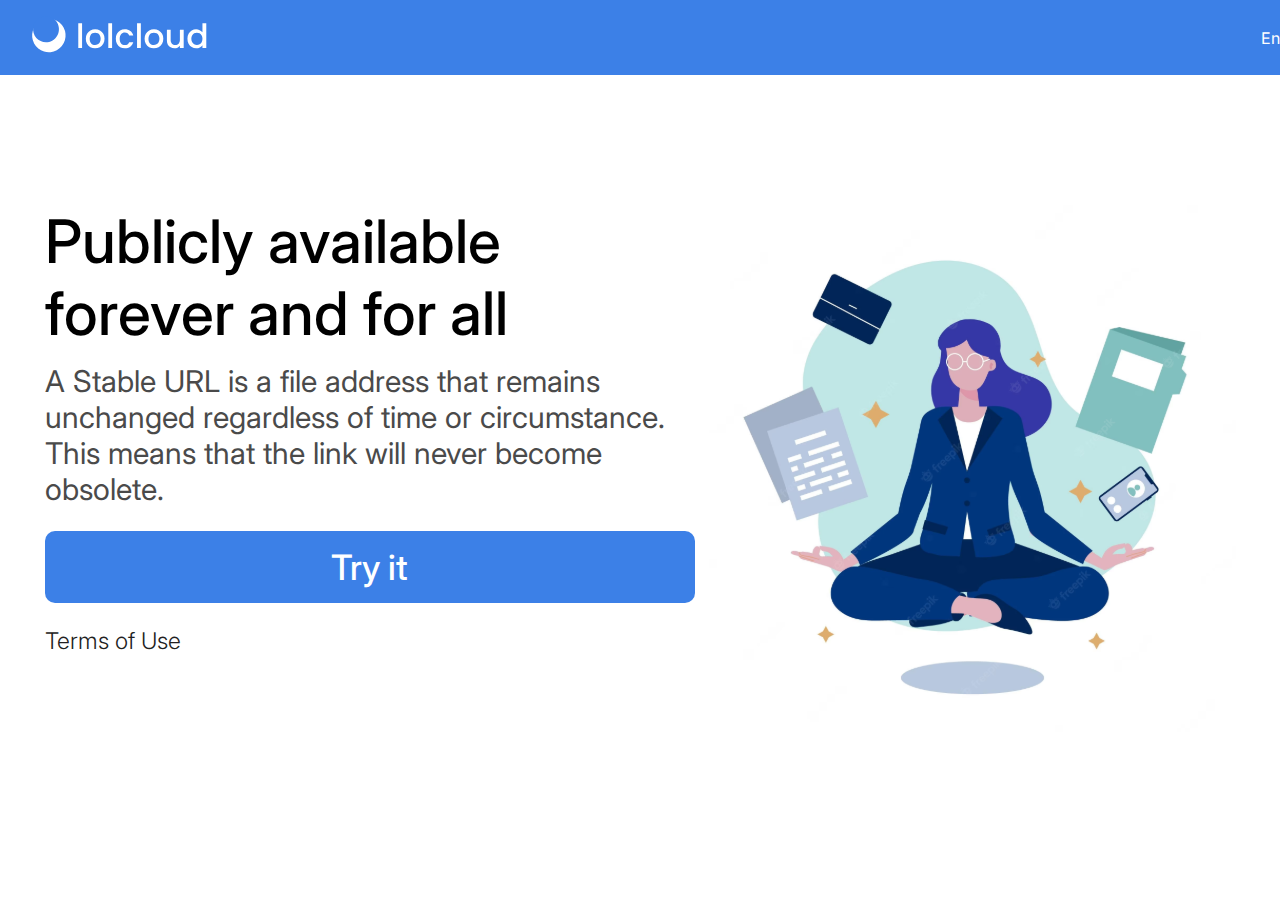
<file: en_version/index.html>
<!DOCTYPE html>
<html lang="en">
<head>
    <meta charset="UTF-8">
    <meta name="viewport" content="width=device-width, initial-scale=1.0">
    <link rel="preconnect" href="https://fonts.googleapis.com">
    <link rel="preconnect" href="https://fonts.gstatic.com" crossorigin>
    <link rel="stylesheet" href="index.css">
    <link rel="preconnect" href="https://fonts.googleapis.com">
<link rel="preconnect" href="https://fonts.gstatic.com" crossorigin>
<link href="https://fonts.googleapis.com/css2?family=Inter:wght@300;400;500&display=swap" rel="stylesheet"><title>lolcloud</title>
</head>
<body>
    <nav class="NavLink">
        <nav class="NavBar">
            <a href="#">
                <img class="logo" src="../Logo.svg" alt="#">
            </a>
            <a href="#">En</a>
        </nav>
    </nav>

    <main class="main">
        <div class="main_first_block">
            <h1 class="main_text">Publicly available forever and for all</h1>
            <p class="main_second_text">A Stable URL is a file address that remains unchanged regardless of time or circumstance. This means that the link will never become obsolete.</p>
            <a href="#"><p class="main_btn">Try it</p></a>
            <a href=""><p class="main_terms">Terms of Use</p></a>
        </div>
        
        <img src="../image_girl.svg" alt="" class="image_girl">
    </main>
</body>
</html>
</file>
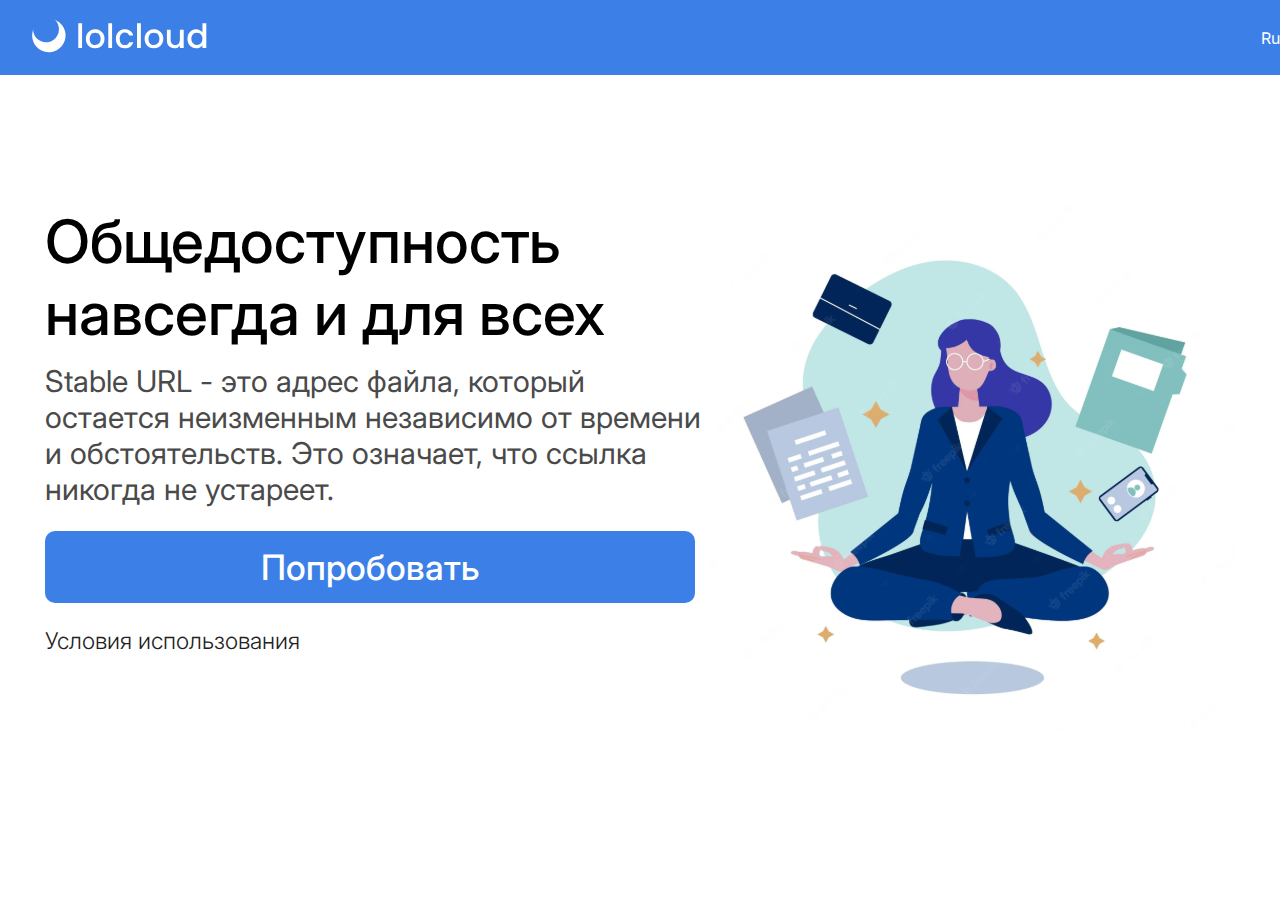
<file: ru_version/index.html>
<!DOCTYPE html>
<html lang="en">
<head>
    <meta charset="UTF-8">
    <meta name="viewport" content="width=device-width, initial-scale=1.0">
    <link rel="preconnect" href="https://fonts.googleapis.com">
    <link rel="preconnect" href="https://fonts.gstatic.com" crossorigin>
    <link rel="stylesheet" href="index.css">
    <link rel="preconnect" href="https://fonts.googleapis.com">
<link rel="preconnect" href="https://fonts.gstatic.com" crossorigin>
<link href="https://fonts.googleapis.com/css2?family=Inter:wght@300;400;500&display=swap" rel="stylesheet"><title>lolcloud</title>
</head>
<body>
    <nav class="NavLink">
        <nav class="NavBar">
            <a href="#">
                <img class="logo" src="../Logo.svg" alt="#">
            </a>
            <a href="#">Ru</a>
        </nav>
    </nav>

    <main class="main">
        <div class="main_first_block">
            <h1 class="main_text">Общедоступность навсегда и для всех</h1>
            <p class="main_second_text">Stable URL - это адрес файла, который остается неизменным независимо от времени и обстоятельств. Это означает, что ссылка никогда не устареет.</p>
            <a href="#"><p class="main_btn">Попробовать</p></a>
            <a href=""><p class="main_terms">Условия использования</p></a>
        </div>
        
        <img src="../image_girl.svg" alt="" class="image_girl">
    </main>
</body>
</html>
</file>
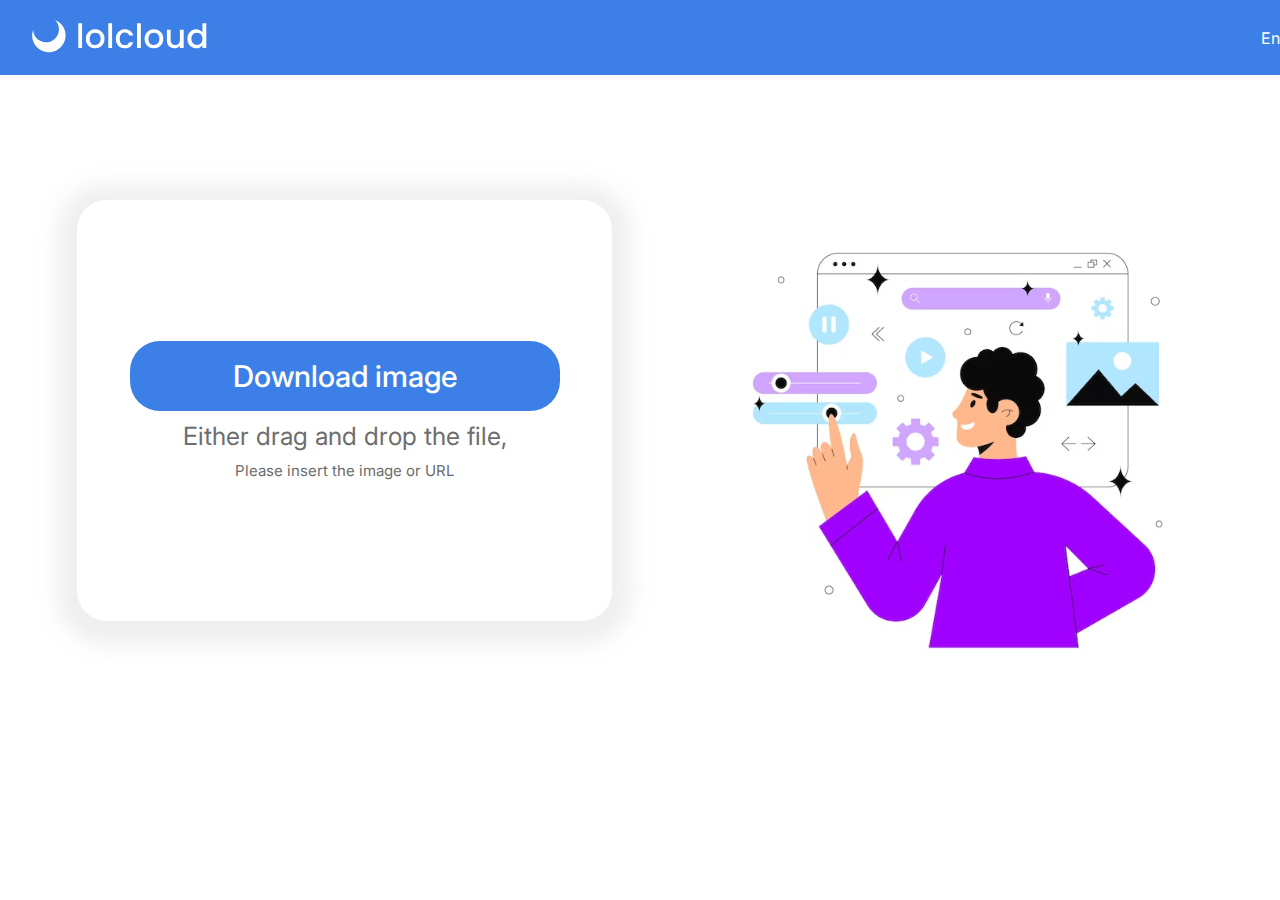
<file: en_version/download.html>
<!DOCTYPE html>
<html lang="en">
<head>
    <meta charset="UTF-8">
    <meta name="viewport" content="width=device-width, initial-scale=1.0">
    <link rel="preconnect" href="https://fonts.googleapis.com">
    <link rel="preconnect" href="https://fonts.gstatic.com" crossorigin>
    <link rel="stylesheet" href="download.css">
    <link rel="preconnect" href="https://fonts.googleapis.com">
<link rel="preconnect" href="https://fonts.gstatic.com" crossorigin>
<link href="https://fonts.googleapis.com/css2?family=Inter:wght@300;400;500&display=swap" rel="stylesheet"><title>lolcloud</title>
</head>
<body>
    <nav class="NavLink">
        <nav class="NavBar">
            <a href="#">
                <img class="logo" src="../Logo.svg" alt="#">
            </a>
            <a href="#">En</a>
        </nav>
    </nav>

    <main class="main">
        <div class="main_first_block"><div>
            <a href=""> <p class="main_first_block_btn">Download image</p> </a>
            <a href="" class="main_first_block_text_1">Either drag and drop the file,</a>
            <p class="main_first_block_text_2">Please insert the image or URL</p>
        </div>
        </div>
        
        <img src="../boy.svg" alt="" class="image_boy">
    </main>
</body>
</html>
</file>
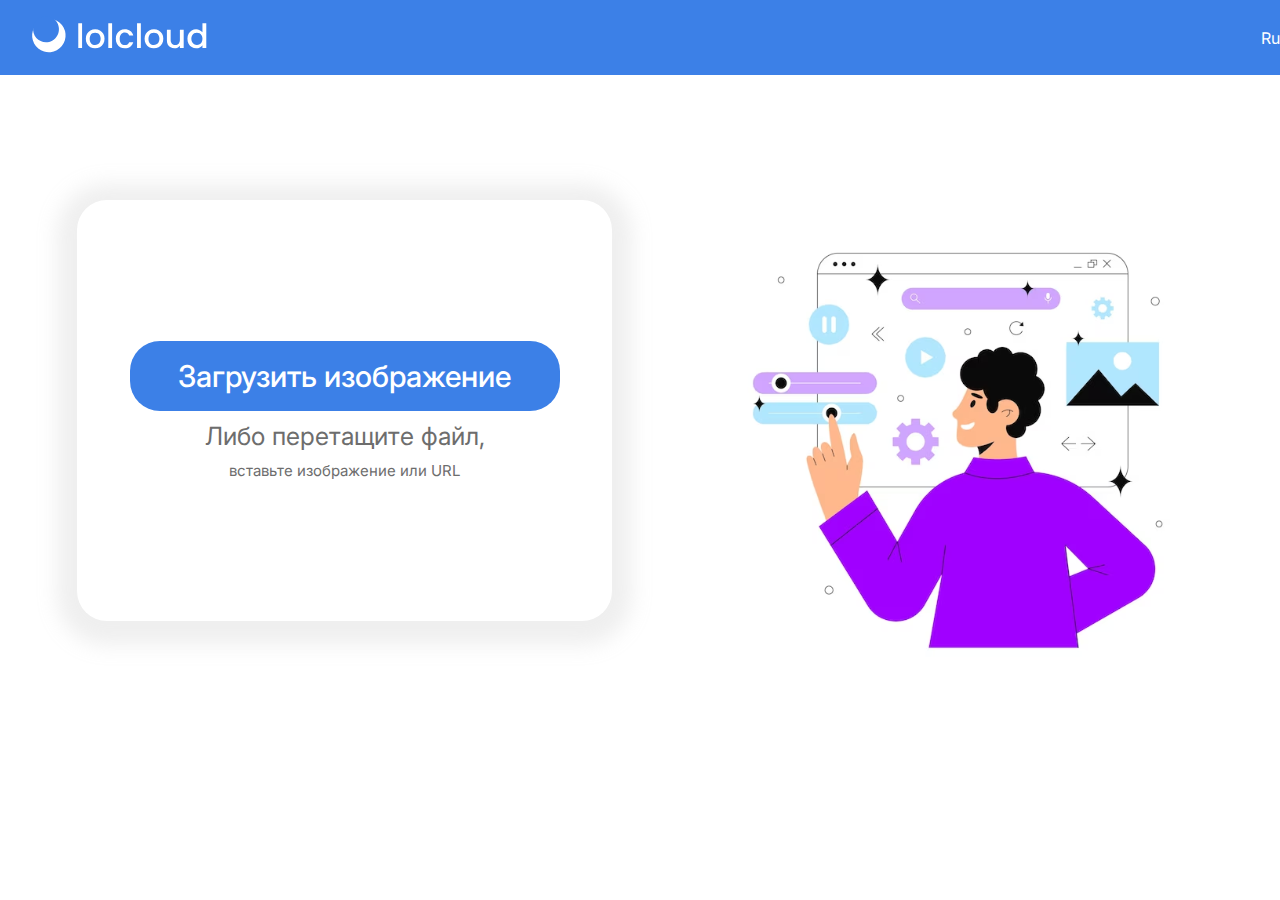
<file: ru_version/download.html>
<!DOCTYPE html>
<html lang="en">
<head>
    <meta charset="UTF-8">
    <meta name="viewport" content="width=device-width, initial-scale=1.0">
    <link rel="preconnect" href="https://fonts.googleapis.com">
    <link rel="preconnect" href="https://fonts.gstatic.com" crossorigin>
    <link rel="stylesheet" href="download.css">
    <link rel="preconnect" href="https://fonts.googleapis.com">
<link rel="preconnect" href="https://fonts.gstatic.com" crossorigin>
<link href="https://fonts.googleapis.com/css2?family=Inter:wght@300;400;500&display=swap" rel="stylesheet"><title>lolcloud</title>
</head>
<body>
    <nav class="NavLink">
        <nav class="NavBar">
            <a href="#">
                <img class="logo" src="../Logo.svg" alt="#">
            </a>
            <a href="#">Ru</a>
        </nav>
    </nav>

    <main class="main">
        <div class="main_first_block"><div>
            <a href=""> <p class="main_first_block_btn">Загрузить изображение</p> </a>
            <a href="" class="main_first_block_text_1">Либо перетащите файл,</a>
            <p class="main_first_block_text_2">вставьте изображение или URL</p>
        </div>
        </div>
        
        <img src="../boy.svg" alt="" class="image_boy">
    </main>
</body>
</html>
</file>
<file: en_version/index.css>
body {
    margin: 0;
    padding: 0;
    font-family: 'Inter', sans-serif;
    }
    
    h1 {
        margin: 0;
        padding: 0;
    }
    
    p {
        margin: 0;
        padding: 0;
    }
    
    a {
        text-decoration: none;
        color: #fff;
    }
    
    .logo {
        height: 75px;
        margin-top: 10px;
    }
    
    .NavLink {
        display: flex;
        justify-content: center;
        background-color: #3C80E7;
        height: 75px;
    }
    
    .NavBar {
        display: flex;
        justify-content: space-between;
        align-items: center;
        width: 1370px;
    }
    
    .main {
    margin-top: 130px;
    display: flex;
    justify-content: center;
    }
    
    .main_text {
        width: 602px;
        height: 158px;
        font-size: 60px;
        font-weight: 500;
    }
    
    .main_second_text {
        width: 664px;
        height: 148px;
        color: #4A4A4A;
        font-size: 30px;
    }
    
    .main_btn {
        align-items: center;
        justify-content: center;
        display: flex;
        font-weight: 500;
        font-size: 35px;
        width: 650px;
        height: 72px;
        border-radius: 10px;
        background: #3C80E7;
        margin-top: 20px;
    }
    
    .main_btn:hover {
        transition: 0.2s;
        background-color: #2e65b8;
    }
    
    .main_terms {
        margin-top: 24px;
        font-weight: 300;
        color: #212121;
        font-size: 23px;
    }
</file>
<file: ru_version/index.css>
body {
margin: 0;
padding: 0;
font-family: 'Inter', sans-serif;
}

h1 {
    margin: 0;
    padding: 0;
}

p {
    margin: 0;
    padding: 0;
}

a {
    text-decoration: none;
    color: #fff;
}

.logo {
    height: 75px;
    margin-top: 10px;
}

.NavLink {
    display: flex;
    justify-content: center;
    background-color: #3C80E7;
    height: 75px;
}

.NavBar {
    display: flex;
    justify-content: space-between;
    align-items: center;
    width: 1370px;
}

.main {
margin-top: 130px;
display: flex;
justify-content: center;
}

.main_text {
    width: 602px;
    height: 158px;
    font-size: 60px;
    font-weight: 500;
}

.main_second_text {
    width: 664px;
    height: 148px;
    color: #4A4A4A;
    font-size: 30px;
}

.main_btn {
    align-items: center;
    justify-content: center;
    display: flex;
    font-weight: 500;
    font-size: 35px;
    width: 650px;
    height: 72px;
    border-radius: 10px;
    background: #3C80E7;
    margin-top: 20px;
}

.main_btn:hover {
    transition: 0.2s;
    background-color: #2e65b8;
}

.main_terms {
    margin-top: 24px;
    font-weight: 300;
    color: #212121;
    font-size: 23px;
}
</file>
<file: en_version/download.css>
body {
    margin: 0;
    padding: 0;
    font-family: 'Inter', sans-serif;
    }
    
    h1 {
        margin: 0;
        padding: 0;
    }
    
    p {
        margin: 0;
        padding: 0;
    }
    
    a {
        text-decoration: none;
        color: #fff;
    }
    
    .logo {
        height: 75px;
        margin-top: 10px;
    }
    
    .NavLink {
        display: flex;
        justify-content: center;
        background-color: #3C80E7;
        height: 75px;
    }
    
    .NavBar {
        display: flex;
        justify-content: space-between;
        align-items: center;
        width: 1370px;
    }
    
.main {
    margin-top: 50px;
    display: flex;
    justify-content: center;
    align-items: center;
}

.main_first_block {
    display: flex;
    justify-content: center;
    align-items: center;
    width: 535px;
    height: 421px;
    border-radius: 30px;
    background: #FFF;
    box-shadow: 0px 4px 20px 20px rgba(190, 190, 190, 0.25);
}

.main_first_block_btn {
    display: flex;
    justify-content: center;
    width: 430px;
    height: 70px;
    align-items: center;
    border-radius: 30px;
    background: #3C80E7;
    font-size: 30px;
    font-weight: 500;
}

.main_first_block_text_1 {
    display: flex;
    justify-content: center;
    margin-top: 10px;
    color: #6D6D6D;
    font-size: 25px;
}

.main_first_block_text_2 {
    display: flex;
    justify-content: center;
    margin-top: 10px;
    color: #6D6D6D;
    font-size: 15px;
}

.image_boy {
    margin-top: 80px;
    margin-left: 100px;
}
</file>
<file: ru_version/download.css>
body {
    margin: 0;
    padding: 0;
    font-family: 'Inter', sans-serif;
    }
    
    h1 {
        margin: 0;
        padding: 0;
    }
    
    p {
        margin: 0;
        padding: 0;
    }
    
    a {
        text-decoration: none;
        color: #fff;
    }
    
    .logo {
        height: 75px;
        margin-top: 10px;
    }
    
    .NavLink {
        display: flex;
        justify-content: center;
        background-color: #3C80E7;
        height: 75px;
    }
    
    .NavBar {
        display: flex;
        justify-content: space-between;
        align-items: center;
        width: 1370px;
    }
    
.main {
    margin-top: 50px;
    display: flex;
    justify-content: center;
    align-items: center;
}

.main_first_block {
    display: flex;
    justify-content: center;
    align-items: center;
    width: 535px;
    height: 421px;
    border-radius: 30px;
    background: #FFF;
    box-shadow: 0px 4px 20px 20px rgba(190, 190, 190, 0.25);
}

.main_first_block_btn {
    display: flex;
    justify-content: center;
    width: 430px;
    height: 70px;
    align-items: center;
    border-radius: 30px;
    background: #3C80E7;
    font-size: 30px;
    font-weight: 500;
}

.main_first_block_text_1 {
    display: flex;
    justify-content: center;
    margin-top: 10px;
    color: #6D6D6D;
    font-size: 25px;
}

.main_first_block_text_2 {
    display: flex;
    justify-content: center;
    margin-top: 10px;
    color: #6D6D6D;
    font-size: 15px;
}

.image_boy {
    margin-top: 80px;
    margin-left: 100px;
}
</file>
